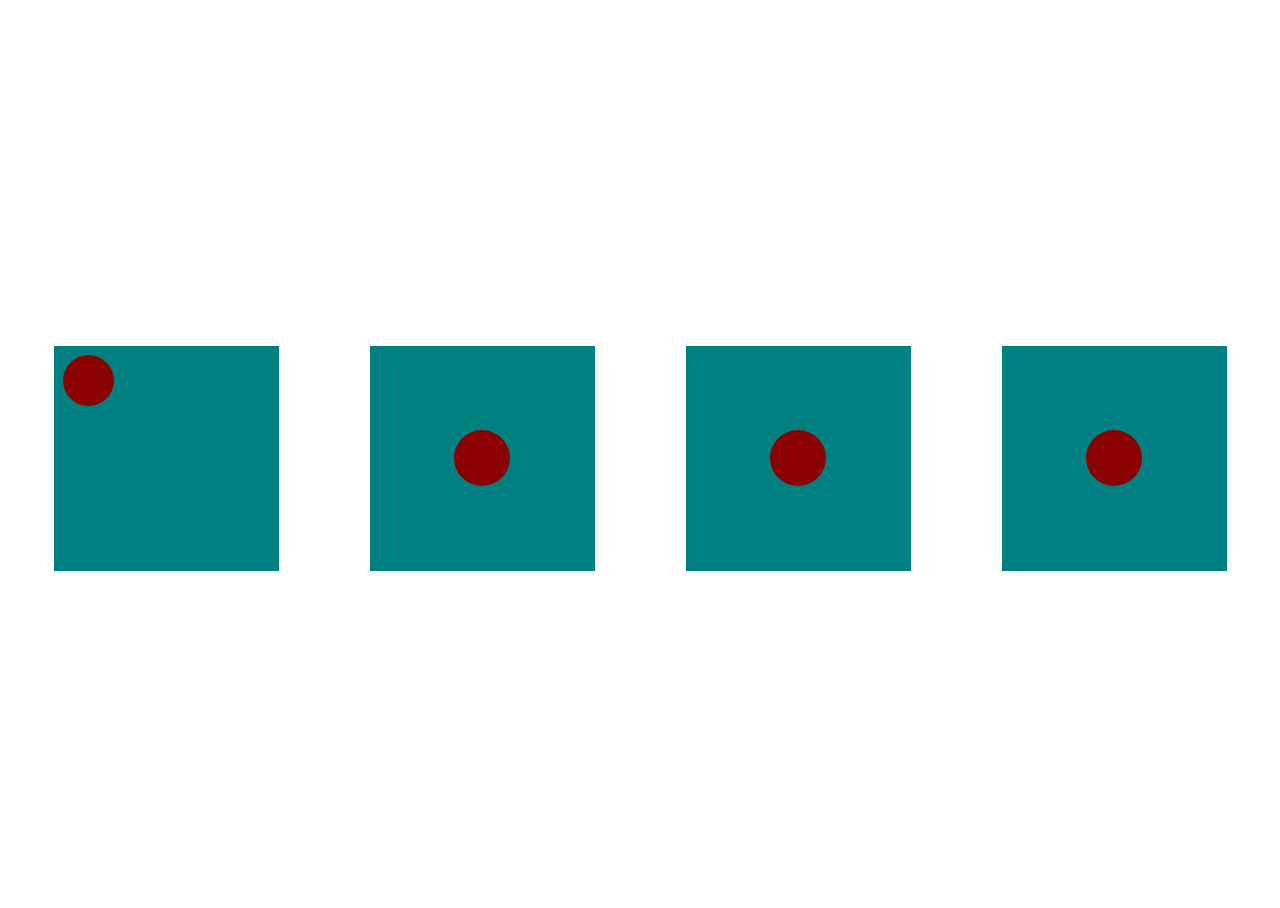
<file: assignments/w005/index.html>
<!DOCTYPE html>
<html lang="en">
<head>
    <meta charset="UTF-8">
    <meta http-equiv="X-UA-Compatible" content="IE=edge">
    <meta name="viewport" content="width=device-width, initial-scale=1.0">
    <title>It's a Trap!</title>
    <link rel="stylesheet" href="main.css">
</head>
<body>
    <div class="container container-one">
        <div class="orbiting-circle"></div>
      </div>
      <div class="container container-two">
        <div class="morphing-circle"></div>
      </div>
      <div class="container container-three">
        <div class="dividing-circle dividing-circle__left"></div>
        <div class="dividing-circle dividing-circle__right"></div>
      </div>
      <div class="container container-four">
        <div class="scaling-circle"></div>
      </div>
</body>
</html>
</file>
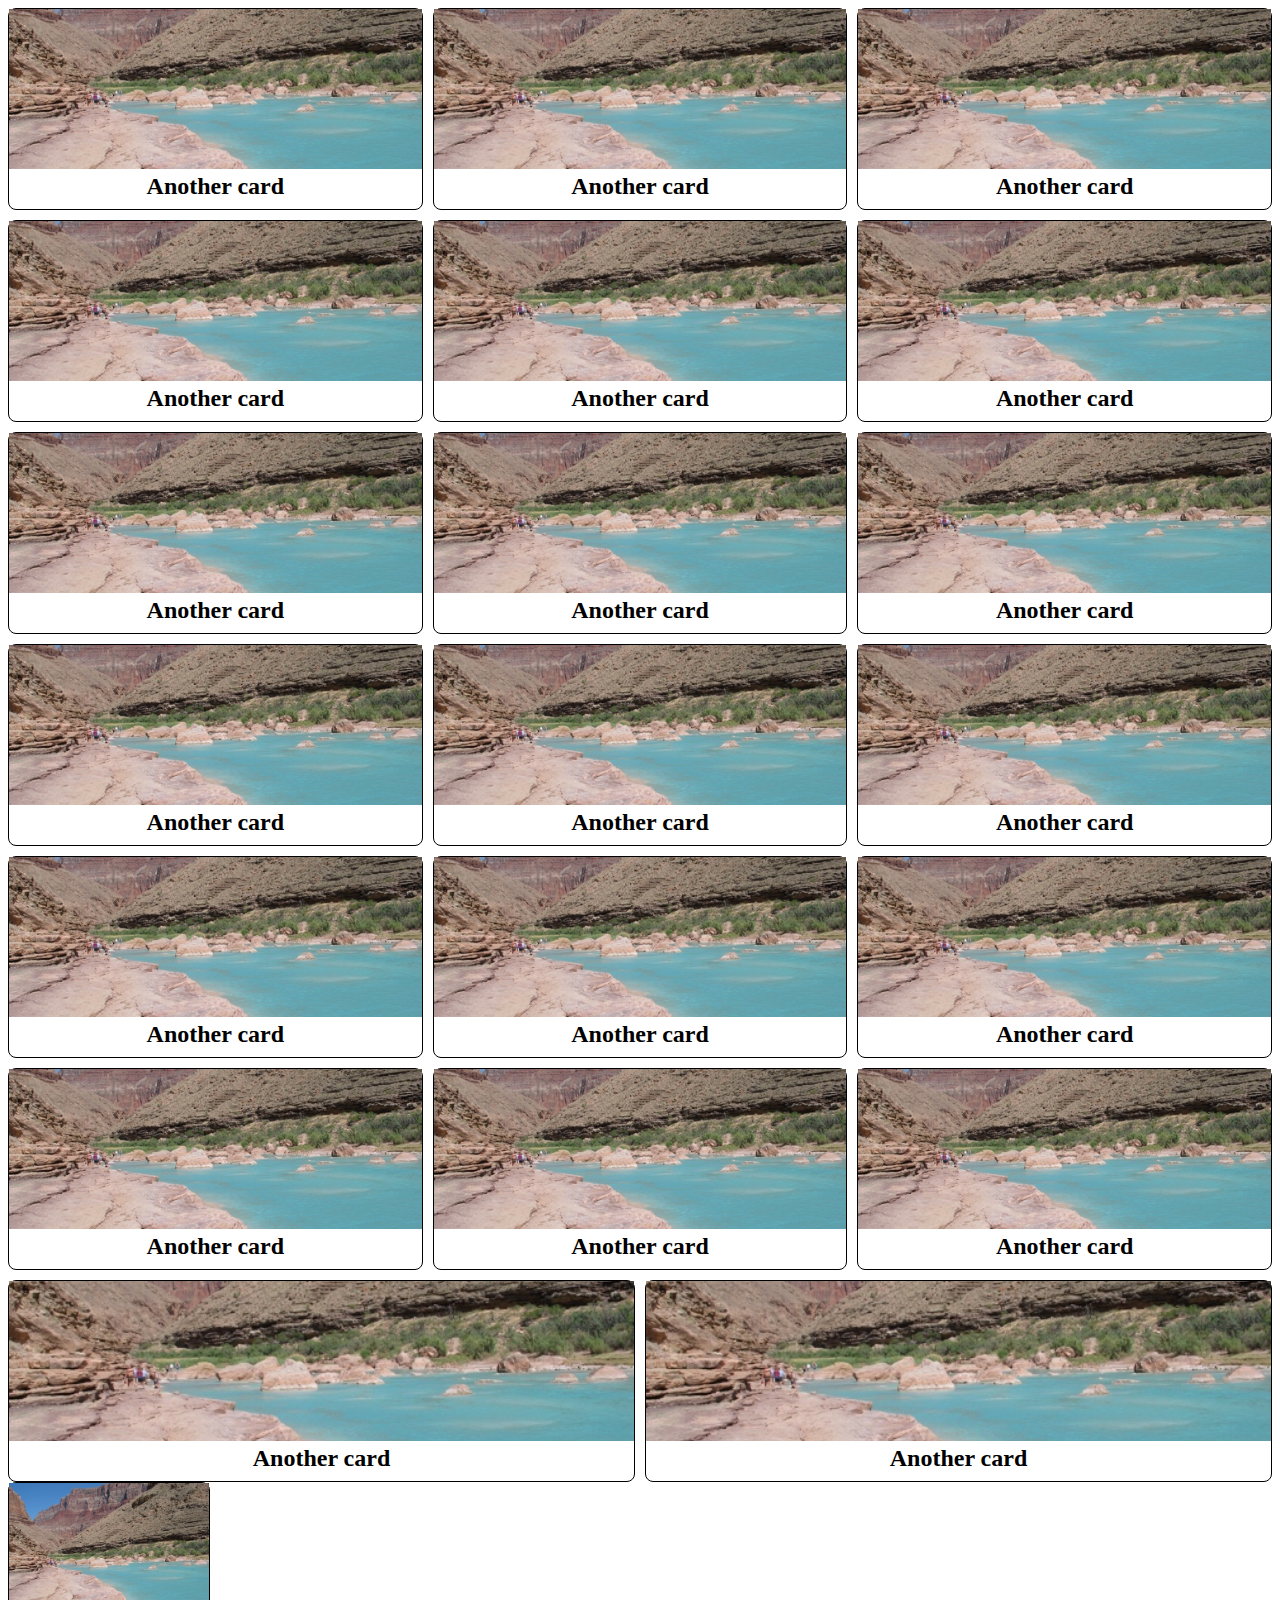
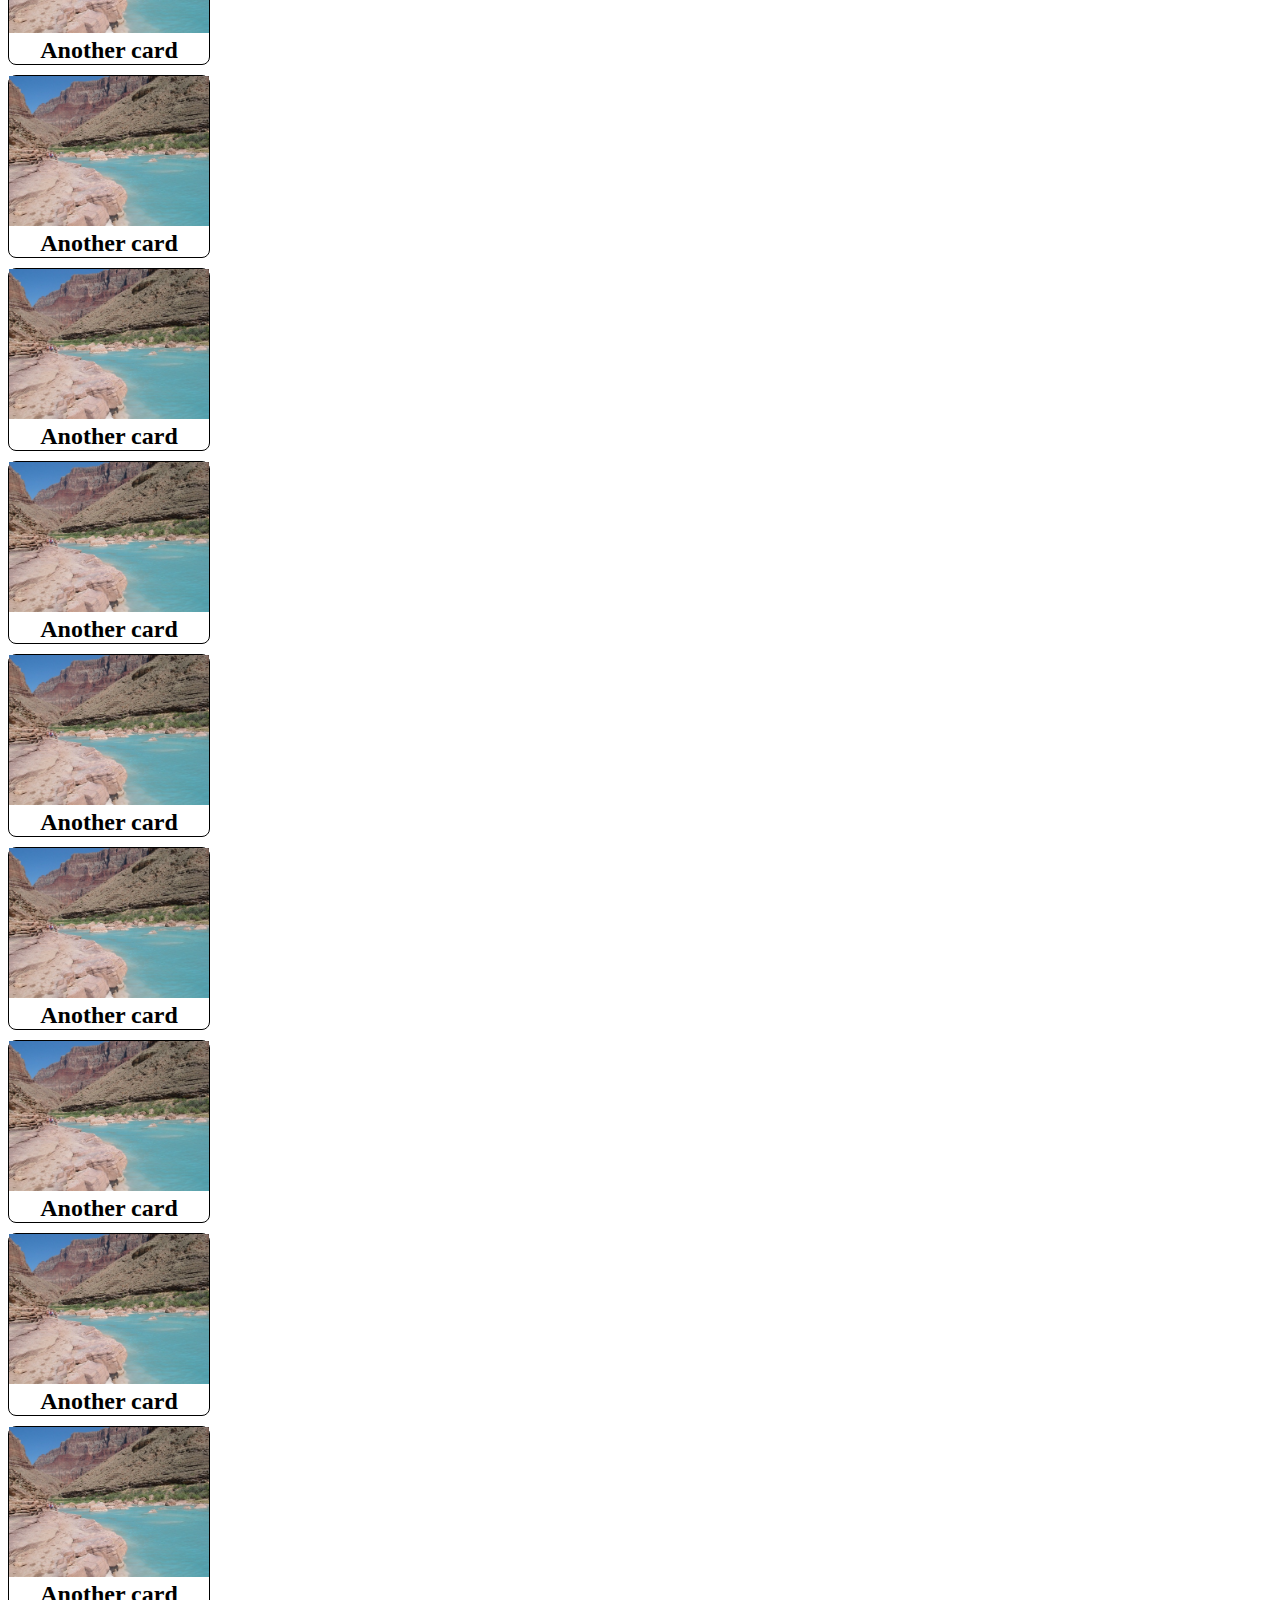
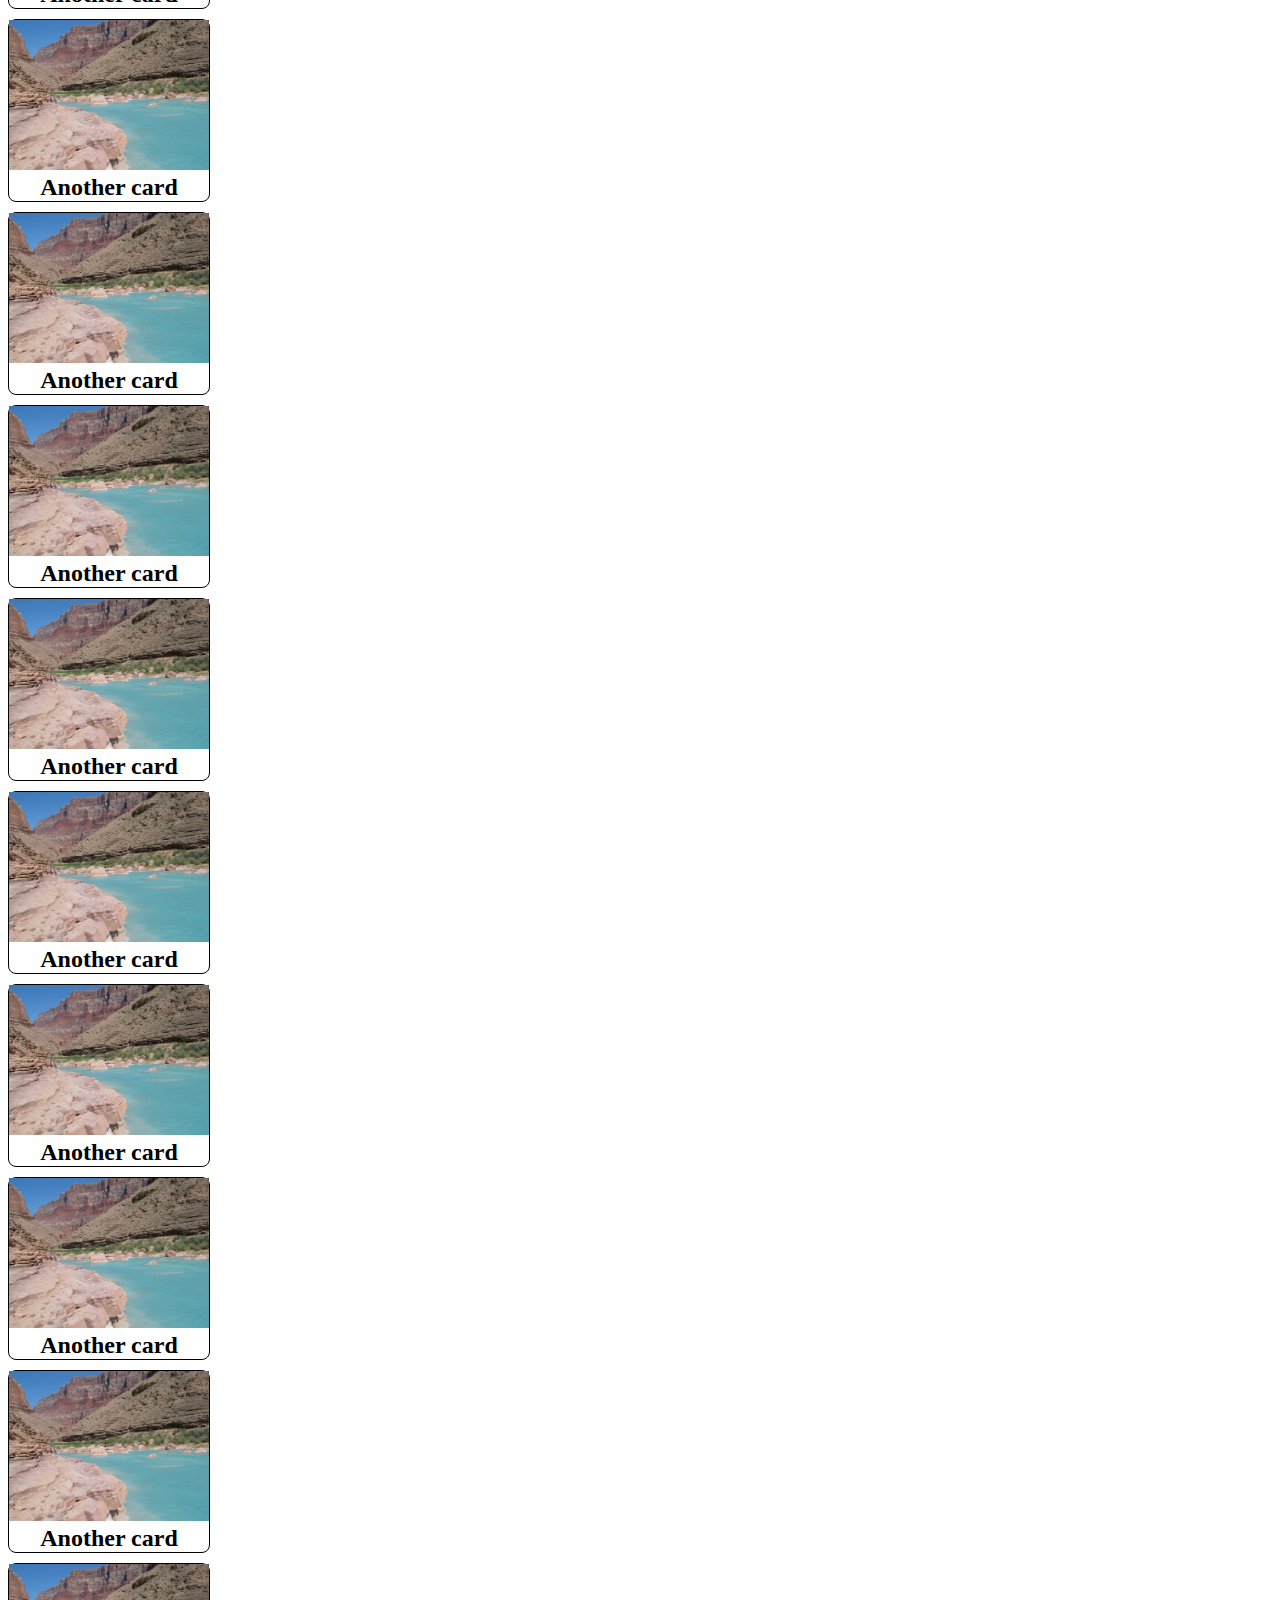
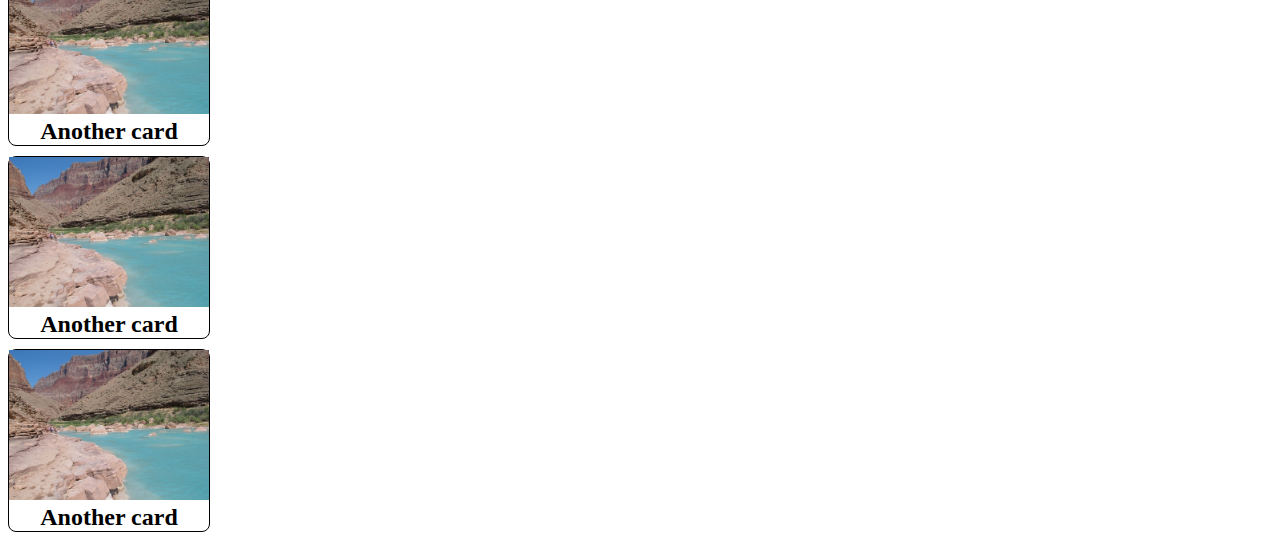
<file: assignments/w007/index.html>
<!DOCTYPE html>
<html lang="en">
  <head>
    <meta charset="UTF-8" />
    <meta http-equiv="X-UA-Compatible" content="IE=edge" />
    <meta name="viewport" content="width=device-width, initial-scale=1.0" />
    <title>Document</title>
    <link rel="stylesheet" href="styles.css" />
    <script src="main.js" defer></script>
  </head>
  <body>
    <header></header>
    <main class="card-grid">
      <section class="row-grid"></section>
      <section class="col-grid"></section>
    </main>
  </body>
</html>
</file>
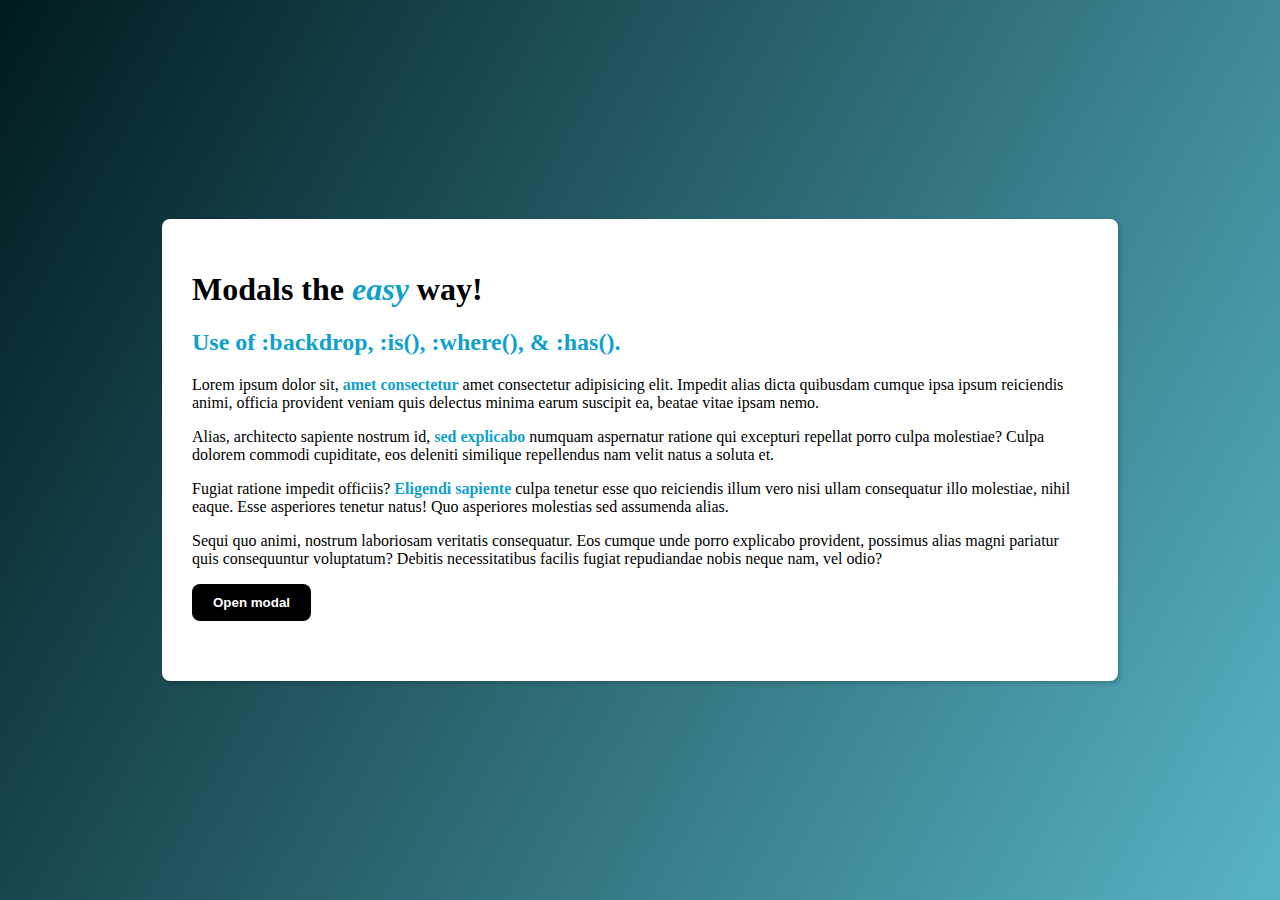
<file: assignments/w012/index.html>
<!DOCTYPE html>
<html lang="en">
  <head>
    <meta charset="UTF-8" />
    <meta http-equiv="X-UA-Compatible" content="IE=edge" />
    <meta name="viewport" content="width=device-width, initial-scale=1.0" />
    <title>Document</title>
    <link rel="stylesheet" href="main.css" />
  </head>
  <body>
    <header></header>
    <main>
        <h1>Modals the <em>easy</em> way!</h1>
        <h2>Use of :backdrop, :is(), :where(), & :has().</h2>
        <p>Lorem ipsum dolor sit, <a href="http://">amet consectetur</a> amet consectetur adipisicing elit. Impedit alias dicta quibusdam cumque ipsa ipsum reiciendis animi, officia provident veniam quis delectus minima earum suscipit ea, beatae vitae ipsam nemo.</p>
        <p>Alias, architecto sapiente nostrum id, <strong>sed explicabo</strong> numquam aspernatur ratione qui excepturi repellat porro culpa molestiae? Culpa dolorem commodi cupiditate, eos deleniti similique repellendus nam velit natus a soluta et.</p>
        <p>Fugiat ratione impedit officiis? <a href="http://">Eligendi sapiente</a> culpa tenetur esse quo reiciendis illum vero nisi ullam consequatur illo molestiae, nihil eaque. Esse asperiores tenetur natus! Quo asperiores molestias sed assumenda alias.</p>
        <p>Sequi quo animi, nostrum laboriosam veritatis consequatur. Eos cumque unde porro explicabo provident, possimus alias magni pariatur quis consequuntur voluptatum? Debitis necessitatibus facilis fugiat repudiandae nobis neque nam, vel odio?</p>
        <button class="button open-button">Open modal</button>

        <dialog class="modal" id="modal">
            <h2>An interesting title</h2>
            <p>Lorem ipsum dolor sit amet consectetur adipisicing elit. Rerum esse nisi, laboriosam illum temporibus ipsam?</p>
            <p>Lorem ipsum dolor sit amet consectetur adipisicing elit. Atque, quo.</p>
            <section>
                <div class="titles">
                    <img src="../w012/house.webp" alt="house">

                    <h3>Title A</h3>
                    <p>Lorem ipsum dolor sit amet consectetur adipisicing elit. Officiis sequi facere excepturi ratione repudiandae veritatis, aut fugiat consectetur doloremque quidem dignissimos debitis quia minima earum eaque eligendi officia deleniti dolorum.</p>
                </div>
                <div class="titles">
                    <h3>Title B</h3>
                    <p>Lorem ipsum dolor, sit amet consectetur adipisicing elit. Excepturi maxime eligendi itaque nesciunt deserunt perspiciatis pariatur aspernatur dolorum dolorem, repudiandae velit aliquam quo dolor natus, placeat provident quae porro facilis!</p>
                </div>
            </section>
            <hr>
            <button class="button close-button">Close modal</button>
        </dialog>
    </main>
    <script>
        const modal = document.querySelector("#modal");
        const openModal = document.querySelector(".open-button");
        const closeModal = document.querySelector(".close-button");

        openModal.addEventListener("click", () => {
        modal.showModal();
        });

        closeModal.addEventListener("click", () => {
        modal.close();
        });
    </script>
  </body>
</html>
</file>
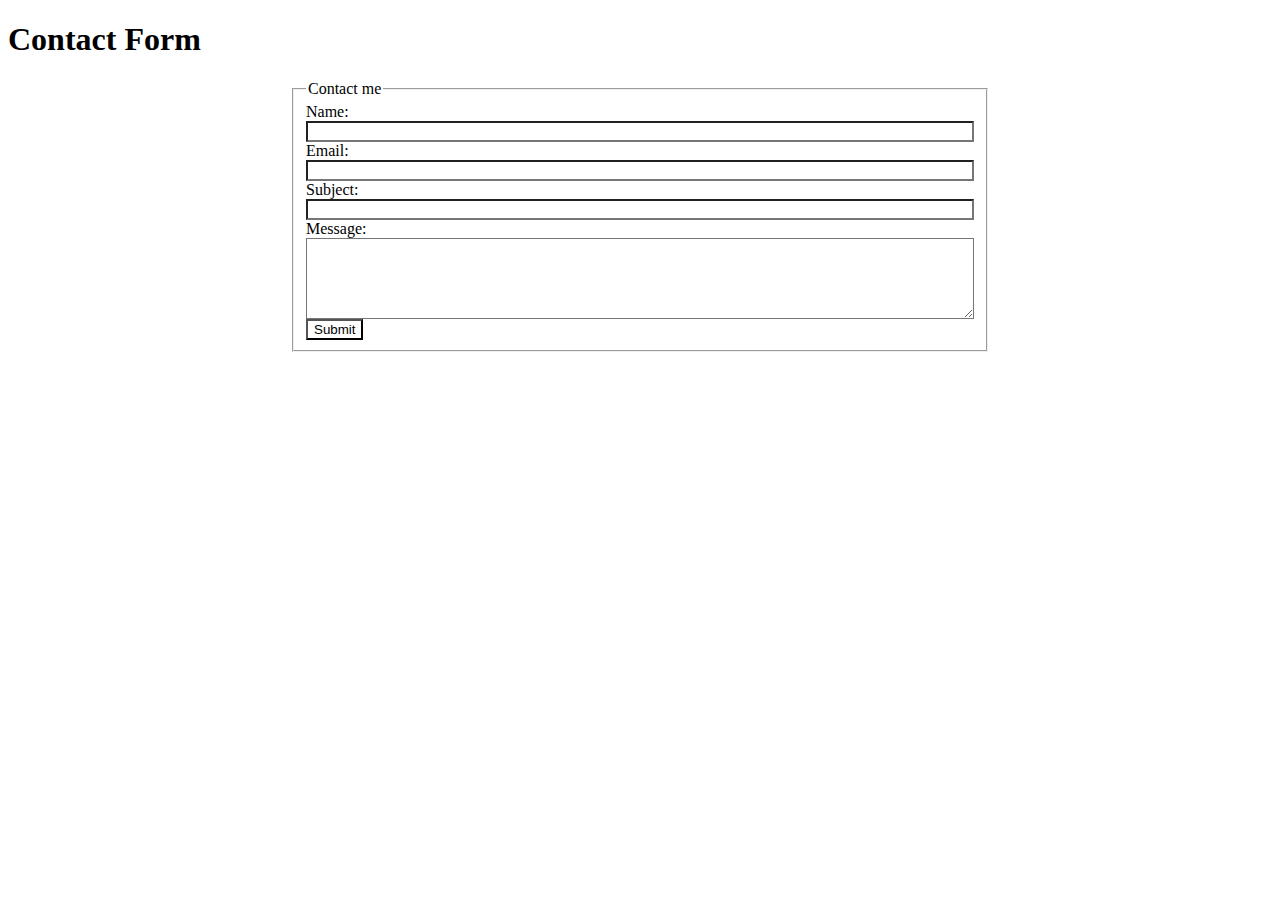
<file: classes/w002/demo.html>
<!doctype html>
<html>

<head>
    <meta charset="utf-8">
    <title>Scss Demo</title>
    <meta name="viewport" content="width=device-width, initial-scale=1">
    <link rel="stylesheet" type="text/css" href="styles.css">
</head>

<body>
    <h1>Contact Form</h1>
    <form method="post" action="#" id="contactform">
        <fieldset>
            <legend>Contact me</legend>
            <div>
                <label for="name">Name:</label>
                <input type="text" name="name" id="name" size="50">
            </div>
            <div>
                <label for="email">Email:</label>
                <input type="email" name="email" id="email" size="50">
            </div>
            <div>
                <label for="subject">Subject:</label>
                <input type="text" name="subject" id="subject" size="50">
            </div>
            <div>
                <label for="message"> Message:</label>
                <textarea name="message" id="message" cols="50" rows="5"></textarea>
            </div>
            <input type="submit" value="Submit">
        </fieldset>
    </form>
</body>

</html>
</file>
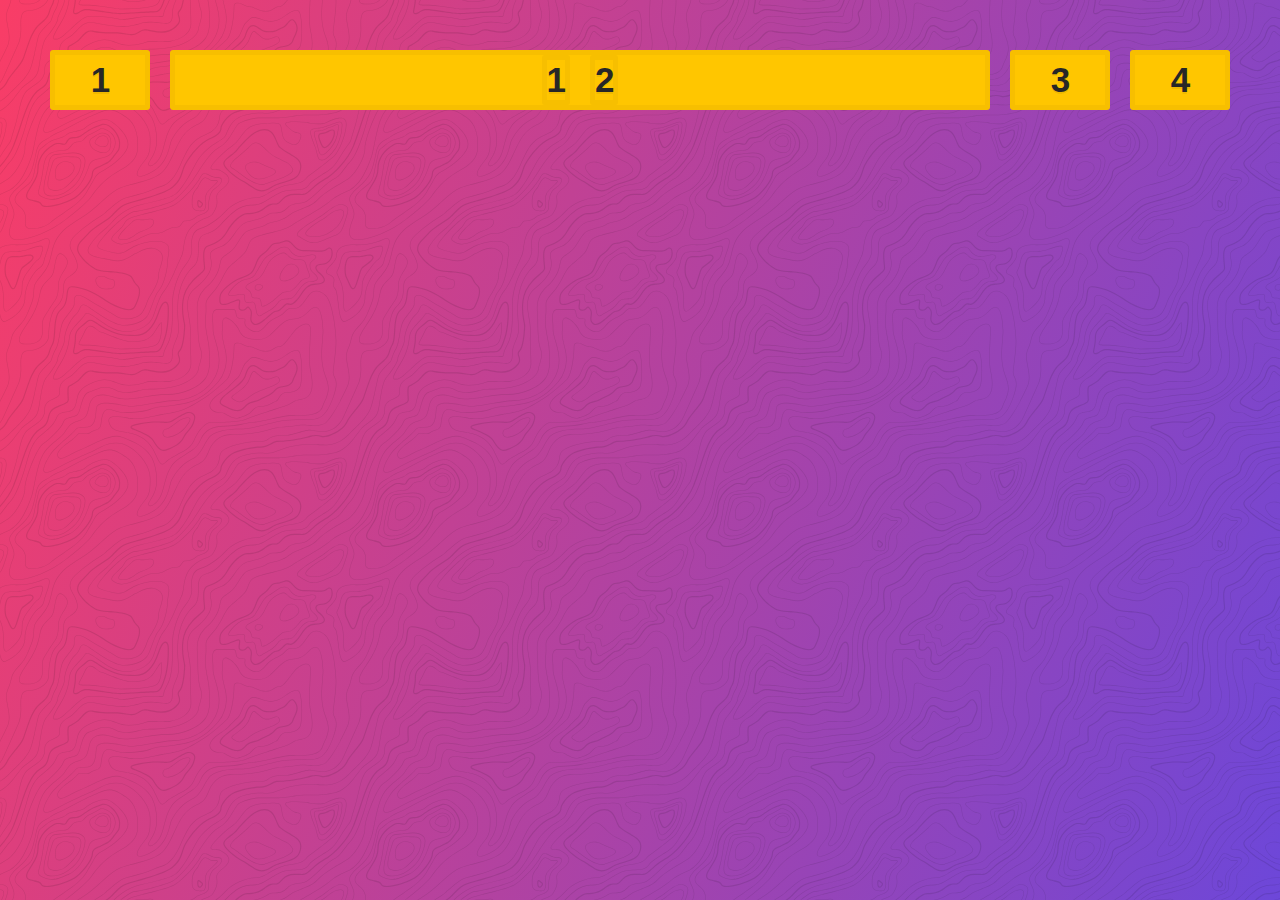
<file: assignments/w006/23-Bootstrappy Grid with CSS Variables/bootstrappy-grid.html>
<!DOCTYPE html>
<html lang="en">
<head>
  <meta charset="UTF-8">
  <meta name="viewport" content="width=device-width, initial-scale=1.0">
  <meta http-equiv="X-UA-Compatible" content="ie=edge">
  <title>Bootstrappy Grid with CSS Variables!</title>
  <link rel="stylesheet" href="../assets/style.css">
  <link rel="stylesheet" href="23th.css">
</head>
<body>
  <div class="grid" style="--cols: 10;">
    <div class="item">1</div>
    <div class="item" style="--span: 7;">
      <div class="grid" style="--cols: 2;">
        <div class="item">1</div>
        <div class="item">2</div>
      </div>
    </div>
    <div class="item">3</div>
    <div class="item">4</div>
  </div>
</body>
</html>
</file>
<file: assignments/w005/main.css>
* {
  box-sizing: border-box;
}

html,
body {
  height: 100%;
}

body {
  display: flex;
  justify-content: space-around;
  align-items: center;
}

.container {
  height: 25vmin;
  width: 25vmin;
  background-color: teal;
}

.container-one {
  padding: 1vmin;
}
.container-one .orbiting-circle {
  height: 25%;
  width: 25%;
  background-color: darkred;
  border-radius: 50%;
  animation: orbit 3s linear infinite;
}

.container-two {
  display: flex;
  justify-content: center;
  align-items: center;
}
.container-two .morphing-circle {
  height: 25%;
  width: 25%;
  background-color: darkred;
  border-radius: 50%;
  animation: morphing-circle-square 3s linear infinite;
}

.container-three {
  display: flex;
  justify-content: center;
  align-items: center;
}
.container-three .dividing-circle {
  height: 25%;
  width: 12.25%;
  background-color: darkred;
}
.container-three .dividing-circle__left {
  border-radius: 50vh 0% 0% 50vh;
  animation: dividing-circle-left 2.5s linear infinite;
}
.container-three .dividing-circle__right {
  border-radius: 0% 50vh 50vh 0%;
  animation: dividing-circle-right 2.5s linear infinite;
}

.container-four {
  display: flex;
  justify-content: center;
  align-items: center;
}
.container-four .scaling-circle {
  height: 25%;
  width: 25%;
  background-color: darkred;
  border-radius: 50%;
  animation: scaling-circle 3s linear infinite;
}

/* Keyframes */
@keyframes orbit {
  0% {
    transform: translate(0, 0);
  }
  5% {
    transform: translate(0, 0);
  } /* don't change for 5% of the time...pause */
  25% {
    transform: translate(300%, 0%);
  } /* start moving again */
  30% {
    transform: translate(300%, 0%);
  } /* pause */
  50% {
    transform: translate(300%, 300%);
  } /* move */
  55% {
    transform: translate(300%, 300%);
  }
  75% {
    transform: translate(0%, 300%);
  }
  80% {
    transform: translate(0%, 300%);
  }
  100% {
    transform: translate(0%, 0%);
  }
}
@keyframes morphing-circle-square {
  0% {
    border-radius: 50%;
  }
  25% { /*(if you don't add both red and circle here it will start changing one or the other before you are ready) */
    border-radius: 50%;
    background-color: darkred;
  }
  50% { /* now change to white square...but don't start rotating yet! */
    border-radius: 0%;
    background-color: white;
    transform: rotate(0deg);
  }
  75% { /* stay a white square, but rotate 90deg */
    border-radius: 0%;
    background-color: white;
    transform: rotate(90deg);
  }
  100% { /* stay rotated at 90, but change back to a circle */
    border-radius: 50%;
    background-color: darkred;
    transform: rotate(90deg);
  }
}
@keyframes dividing-circle-left {
  0% {
    transform: translate(0, 0);
  }
  10% {
    transform: translate(0, 0);
  }
  40% {
    transform: translate(-50%, 0);
  }
  60% {
    transform: translate(-50%, 0);
  }
  90% {
    transform: translate(0, 0);
  }
  100% {
    transform: translate(0, 0);
  }
}
@keyframes dividing-circle-right {
  0% {
    transform: translate(0, 0);
  }
  10% {
    transform: translate(0, 0);
  }
  40% {
    transform: translate(50%, 0);
  }
  60% {
    transform: translate(50%, 0);
  }
  90% {
    transform: translate(0, 0);
  }
  100% {
    transform: translate(0, 0);
  }
}
@keyframes scaling-circle {
  0% {
    transform: scale(1);
  }
  2% {
    transform: scale(1.2);
  }
  4% {
    transform: scale(1);
  }
  25% {
    transform: scale(1.2);
  }
  26% {
    transform: scale(1);
  }
  28% {
    transform: scale(1.2);
  }
  29% {
    transform: scale(1);
  }
  100% {
    transform: scale(1);
  }
}

/*# sourceMappingURL=main.css.map */
</file>
<file: assignments/w007/styles.css>
.row-grid{
    display: flex;
    flex-direction: row;
    flex-wrap: wrap;
    gap: 10px;
}
.card{
    flex: 1 0 100%;
    flex-basis: calc(33.33% - 10px);
    border: solid 1px black;
    border-radius: 8px;
}
img{
    width: 100%;
    height: calc(100% - 40px);
    object-fit: cover;
}
h2{
    margin: 0px;
    padding: 0px;
    text-align: center;    
}

.col-grid{
    display: flex;
    flex-direction: column;
    flex-wrap: wrap;
    gap: 10px;
}
</file>
<file: assignments/w012/main.css>
body {
  background: linear-gradient(119deg, rgb(0, 27, 32) 0%, rgb(86, 177, 194) 98%);
  background-repeat: no-repeat;
  min-height: 100vh;
  display: flex;
  align-items: center;
  justify-content: center;
  padding: 0px;
  margin: 0px;
}

main {
  background-color: white;
  max-width: 70%;
  padding: 30px 30px 60px;
  border-radius: 8px;
  box-shadow: 2px 2px 4px rgba(0, 0, 0, 0.2);
}
main hr {
  margin-top: 30px;
  margin-bottom: 30px;
}
main .button {
  background-color: black;
  color: white;
  border: 1.5px solid transparent;
  border-radius: 8px;
  padding: 10px 20px;
  cursor: pointer;
  font-weight: 600;
}
main .button:hover {
  color: black;
  background-color: white;
  border: 1.5px solid black;
}
main :where(a, h2, strong, em) {
  text-decoration: none;
  color: rgb(15, 161, 205);
  font-weight: 600;
}

.modal {
  border: none;
  padding: 40px 50px 50px;
  border-radius: 8px;
  box-shadow: 2px 2px 4px rgba(0, 0, 0, 0.2);
  width: 60%;
}
.modal::backdrop {
  backdrop-filter: blur(10px);
  animation: colors 4.5s ease-in infinite;
}
.modal section {
  display: flex;
  column-gap: 40px;
  margin-top: 30px;
}
.modal section .titles {
  border-radius: 10px;
  border: solid 1px rgba(0, 0, 0, 0.2);
}
.modal section .titles:has(img) {
  overflow: hidden;
}
.modal section .titles:has(img) img {
  width: 100%;
}
.modal section .titles:has(img) h3 {
  color: rgb(19, 130, 114);
  text-align: center;
}
.modal section .titles :is(h3, p) {
  padding: 0px 25px 0px;
}

@keyframes colors {
  0% {
    background-color: rgba(0, 255, 255, 0.225);
  }
  25% {
    background-color: rgba(143, 188, 143, 0.266);
  }
  50% {
    background-color: rgba(95, 158, 160, 0.241);
  }
  75% {
    background-color: rgba(100, 148, 237, 0.322);
  }
  100% {
    background-color: rgba(0, 255, 255, 0.225);
  }
}

/*# sourceMappingURL=main.css.map */
</file>
<file: classes/w002/styles.css>
body {
  /* background-color: mix($color1: $body-background-color, $color2: $form-background-color, $weight: 25%) */
}
@media (max-width: 60em) {
  body {
    background: red;
  }
}
@media (max-width: 31em) {
  body {
    background: cyan;
  }
}
@media (max-width: 20em) {
  body {
    background: green;
  }
}
@media (max-width: 480px) {
  body {
    background: yellow;
  }
}

#contactform {
  background-color: white;
}
#contactform input, #contactform textarea {
  background-color: white;
  flex: 2;
}
@media (min-width: 20em) {
  #contactform {
    width: 90%;
    max-width: 700px;
    margin-left: auto;
    margin-right: auto;
  }
}
#contactform fieldset > div {
  display: -webkit-box;
  display: -webkit-flex;
  display: -ms-flexbox;
  display: flex;
  -webkit-flex-flow: column nowrap;
  -ms-flex-flow: column nowrap;
  flex-flow: column nowrap;
}

/*# sourceMappingURL=styles.css.map */
</file>
<file: assignments/w006/assets/style.css>
/*
  Oh Hello!

  These are some base styles so that our tutorial looks good.

  Let's go through the important bits real quick
*/
:root {
  --yellow: #ffc600;
  --black: #272727;
}

html {
  /* border-box box model allows us to add padding and border to our elements without increasing their size */
  box-sizing: border-box;
  /* A system font stack so things load nice and quick! */
  font-family: -apple-system, BlinkMacSystemFont, "Segoe UI", Roboto, Helvetica,
    Arial, sans-serif, "Apple Color Emoji", "Segoe UI Emoji", "Segoe UI Symbol";
  font-weight: 900;
  font-size: 10px;
  color: var(--black);
  text-shadow: 0 2px 0 rgba(0, 0, 0, 0.07);
}

/*
  WAT IS THIS?!
  We inherit box-sizing: border-box; from our <html> selector
  Apparently this is a bit better than applying box-sizing: border-box; directly to the * selector
*/
*,
*:before,
*:after {
  box-sizing: inherit;
}

body {
  background-image: url("./images/topography.svg"),
    linear-gradient(110deg, #f93d66, #6d47d9);
  background-size: 340px, auto;
  min-height: calc(100vh - 100px);
  margin: 50px;
  /* background: white; */
  background-attachment: fixed;
  letter-spacing: -1px;
}

h1,
h2,
h3,
h4,
h5,
h6 {
  margin: 0 0 5px 0;
}
/* Each item in our grid will contain numbers */
.item {
  /* We center the contents of these items. You can also do this with flexbox too! */
  display: grid;
  justify-content: center;
  align-items: center;
  border: 5px solid rgba(0, 0, 0, 0.03);
  border-radius: 3px;
  font-size: 35px;
  background-color: var(--yellow); /* best colour */
}

.item p {
  margin: 0 0 5px 0;
}
</file>
<file: assignments/w006/23-Bootstrappy Grid with CSS Variables/23th.css>
.grid {
    display: grid;
    grid-gap: 20px;
    grid-template-columns: repeat(var(--cols, 12), minmax(0, 1fr));
  }
  .item {
    min-width: 0;
    width: 100%;
    --span: 1;
    grid-column: span var(--span);
  }
</file>
